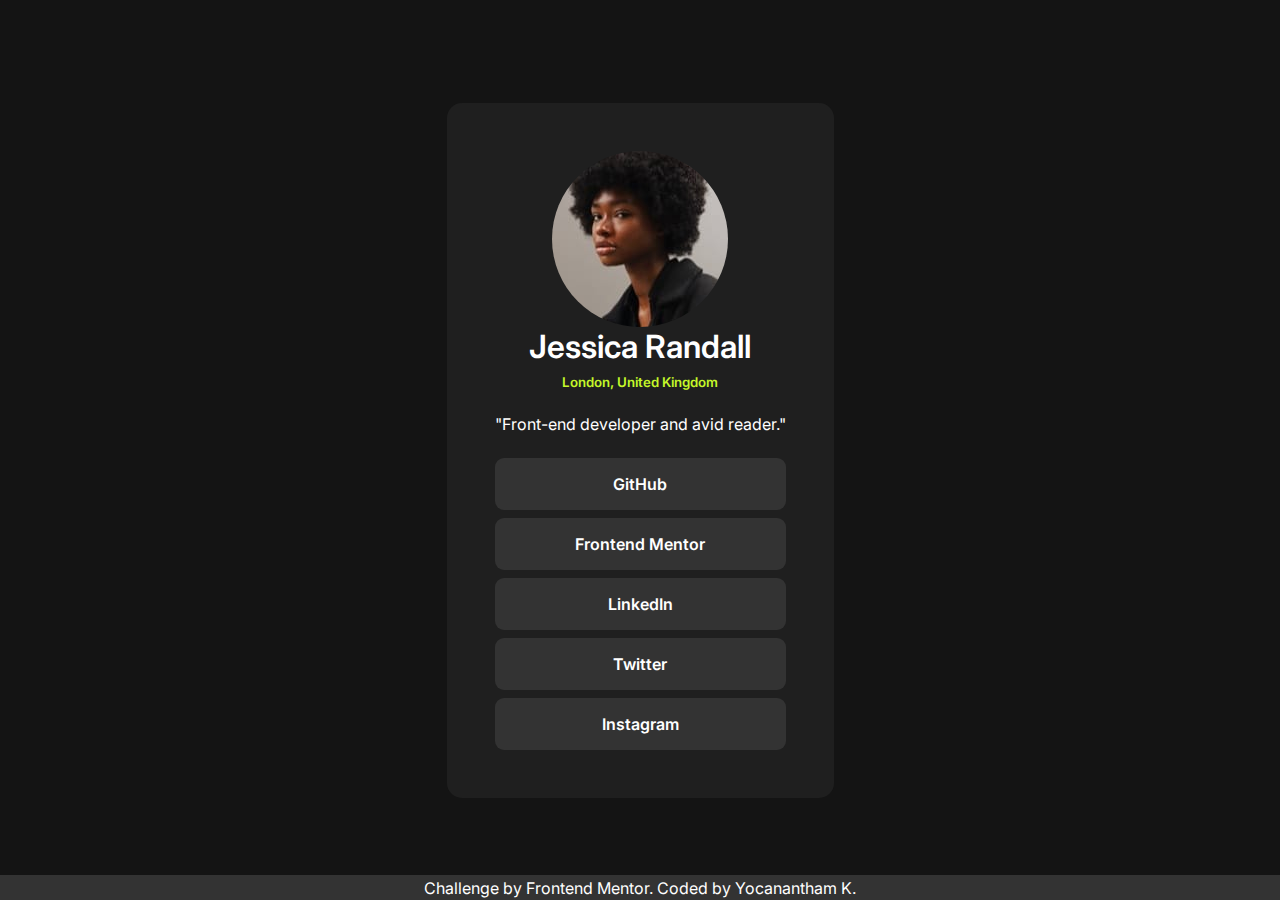
<file: index.html>
<!DOCTYPE html>
<html lang="en">
    <head>
        <meta charset="UTF-8" />
        <meta name="viewport" content="width=device-width, initial-scale=1.0" />
        <link
            rel="icon"
            type="image/png"
            sizes="32x32"
            href="images/favicon-32x32.png" />
        <link rel="stylesheet" href="src/style.css" />
        <title>Frontend Mentor | Social links profile</title>
    </head>
    <body>
        <div class="container">
            <div class="main">
                <img
                    src="images/avatar-jessica.jpeg"
                    alt="Jessica Randall from London"
                    title="Jessica Randall from London" />
                <h1 class="white" style="font-weight: 600;">Jessica Randall</h1>
                <h5 class="green" style="font-weight: 600;padding: 0.5rem 0rem;">London, United Kingdom</h5>
                <h4 class="white" style="font-weight: 400 ;padding: 1rem 0rem;">"Front-end developer and avid reader."</h4>
            </div>

            <div class="sb">
                <ul>
                    <li><a href="#">GitHub</a></li>
                    <li><a href="#">Frontend Mentor</a></li>
                    <li><a href="#">LinkedIn</a></li>
                    <li><a href="#">Twitter</a></li>
                    <li><a href="#">Instagram</a></li>
                </ul>
            </div>
        </div>
        <div class="attribution">
            Challenge by
            <a
                href="https://www.frontendmentor.io?ref=challenge"
                target="_blank"
                >Frontend Mentor</a
            >. Coded by <a href="https://github.com/Yocanantham">Yocanantham K</a>.
        </div>

    </body>
</html>
</file>
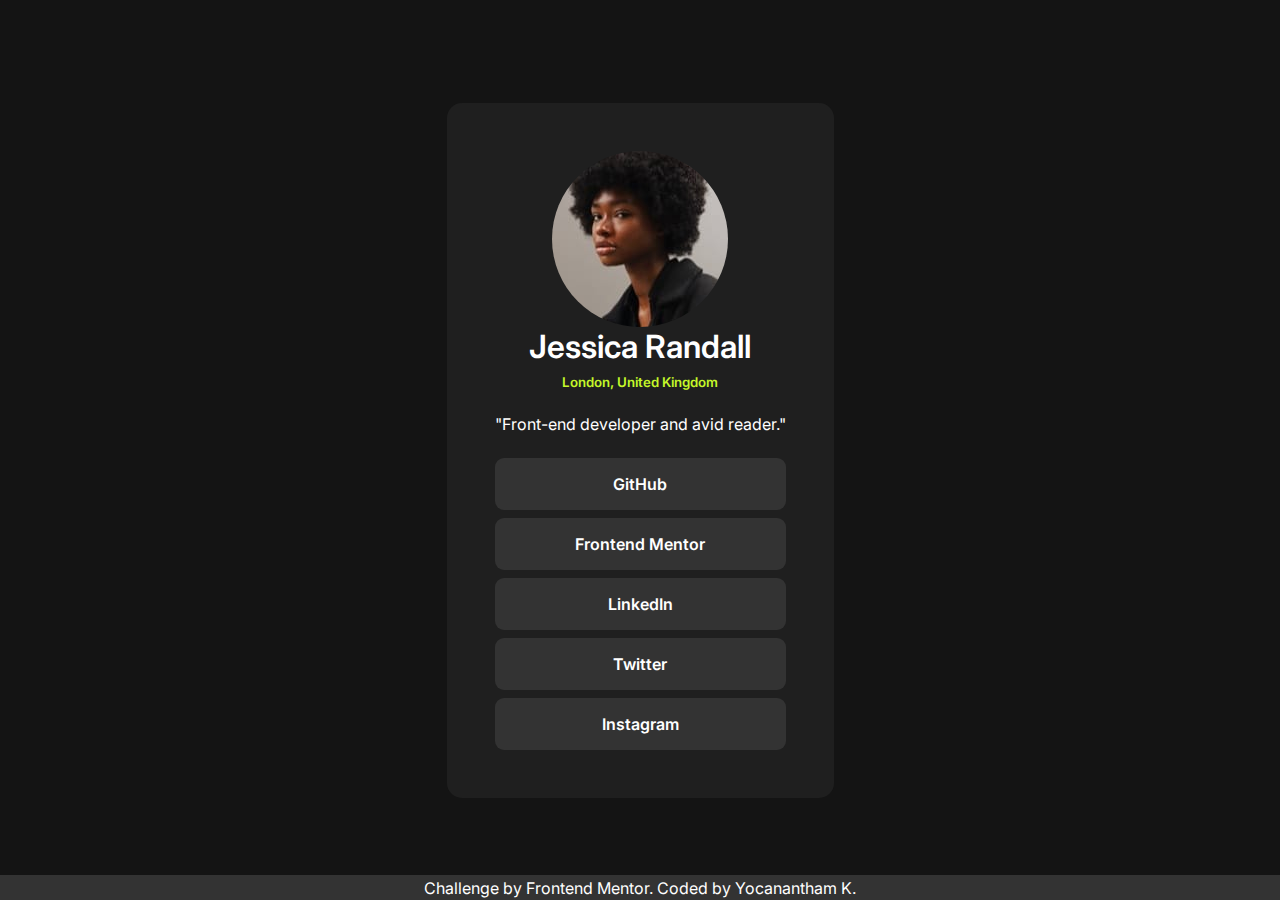
<file: src/index.html>
<!DOCTYPE html>
<html lang="en">
    <head>
        <meta charset="UTF-8" />
        <meta name="viewport" content="width=device-width, initial-scale=1.0" />
        <link
            rel="icon"
            type="image/png"
            sizes="32x32"
            href="../images/favicon-32x32.png" />
        <link rel="stylesheet" href="style.css" />
        <title>Frontend Mentor | Social links profile</title>
    </head>
    <body>
        <div class="container">
            <div class="main">
                <img
                    src="../images/avatar-jessica.jpeg"
                    alt="Jessica Randall from London"
                    title="Jessica Randall from London" />
                <h1 class="white" style="font-weight: 600;">Jessica Randall</h1>
                <h5 class="green" style="font-weight: 600;padding: 0.5rem 0rem;">London, United Kingdom</h5>
                <h4 class="white" style="font-weight: 400 ;padding: 1rem 0rem;">"Front-end developer and avid reader."</h4>
            </div>

            <div class="sb">
                <ul>
                    <li><a href="#">GitHub</a></li>
                    <li><a href="#">Frontend Mentor</a></li>
                    <li><a href="#">LinkedIn</a></li>
                    <li><a href="#">Twitter</a></li>
                    <li><a href="#">Instagram</a></li>
                </ul>
            </div>
        </div>
        <div class="attribution">
            Challenge by
            <a
                href="https://www.frontendmentor.io?ref=challenge"
                target="_blank"
                >Frontend Mentor</a
            >. Coded by <a href="#">Yocanantham K</a>.
        </div>

    </body>
</html>
</file>
<file: src/style.css>
@import url('https://fonts.googleapis.com/css2?family=Inter:wght@100..900&display=swap');


*{
    margin: 0;
    padding: 0;
    box-sizing: border-box;
}

body {
    height: 100vh;
    background-color: hsl(0, 0%, 8%);
    font-family: "Inter", sans-serif;
    display: flex;
    justify-content: center;
    align-items: center;
    
}

.container {
    background-color: hsl(0, 0%, 12%);
    padding: 3rem;
    border-radius: 15px;
}

.main {
    display: flex;
    flex-direction: column;
    align-items: center;
}
img {
    border-radius: 50%;
}

ul {
    list-style-type: none;
}
li {
    margin: 0.5rem 0rem 0rem 0rem;
    background-color: hsl(0, 0%, 20%);
    color: white;
    font-weight: 600;
    border-radius: 9px;
    text-align: center;
}
li:hover,li:focus{
    background-color: hsl(75, 94%, 57%);
    color: black;
}

li a {
    color: inherit;
    text-decoration: none;
    display: block;
    padding: 1rem;
}
.white {
    color: hsl(0, 0%, 100%);
}

.green {
    color: hsl(75, 94%, 57%);
}

.attribution {
    /* display: flex;
    align-items: flex-end;
    justify-content: center; */
    position: fixed;
    width: 100vw;
    padding: 0.15rem;
    bottom: 0px;
    background-color: hsl(0, 0%, 20%);
    color: white;
    text-align: center;
}

.attribution a{
    color: white;
    text-decoration: none;
}

.attribution a:hover,.attribution a:hover {
    background-color: skyblue;
    color: black;
    padding: 3.5px;
    border-radius: 1px;
}
</file>
